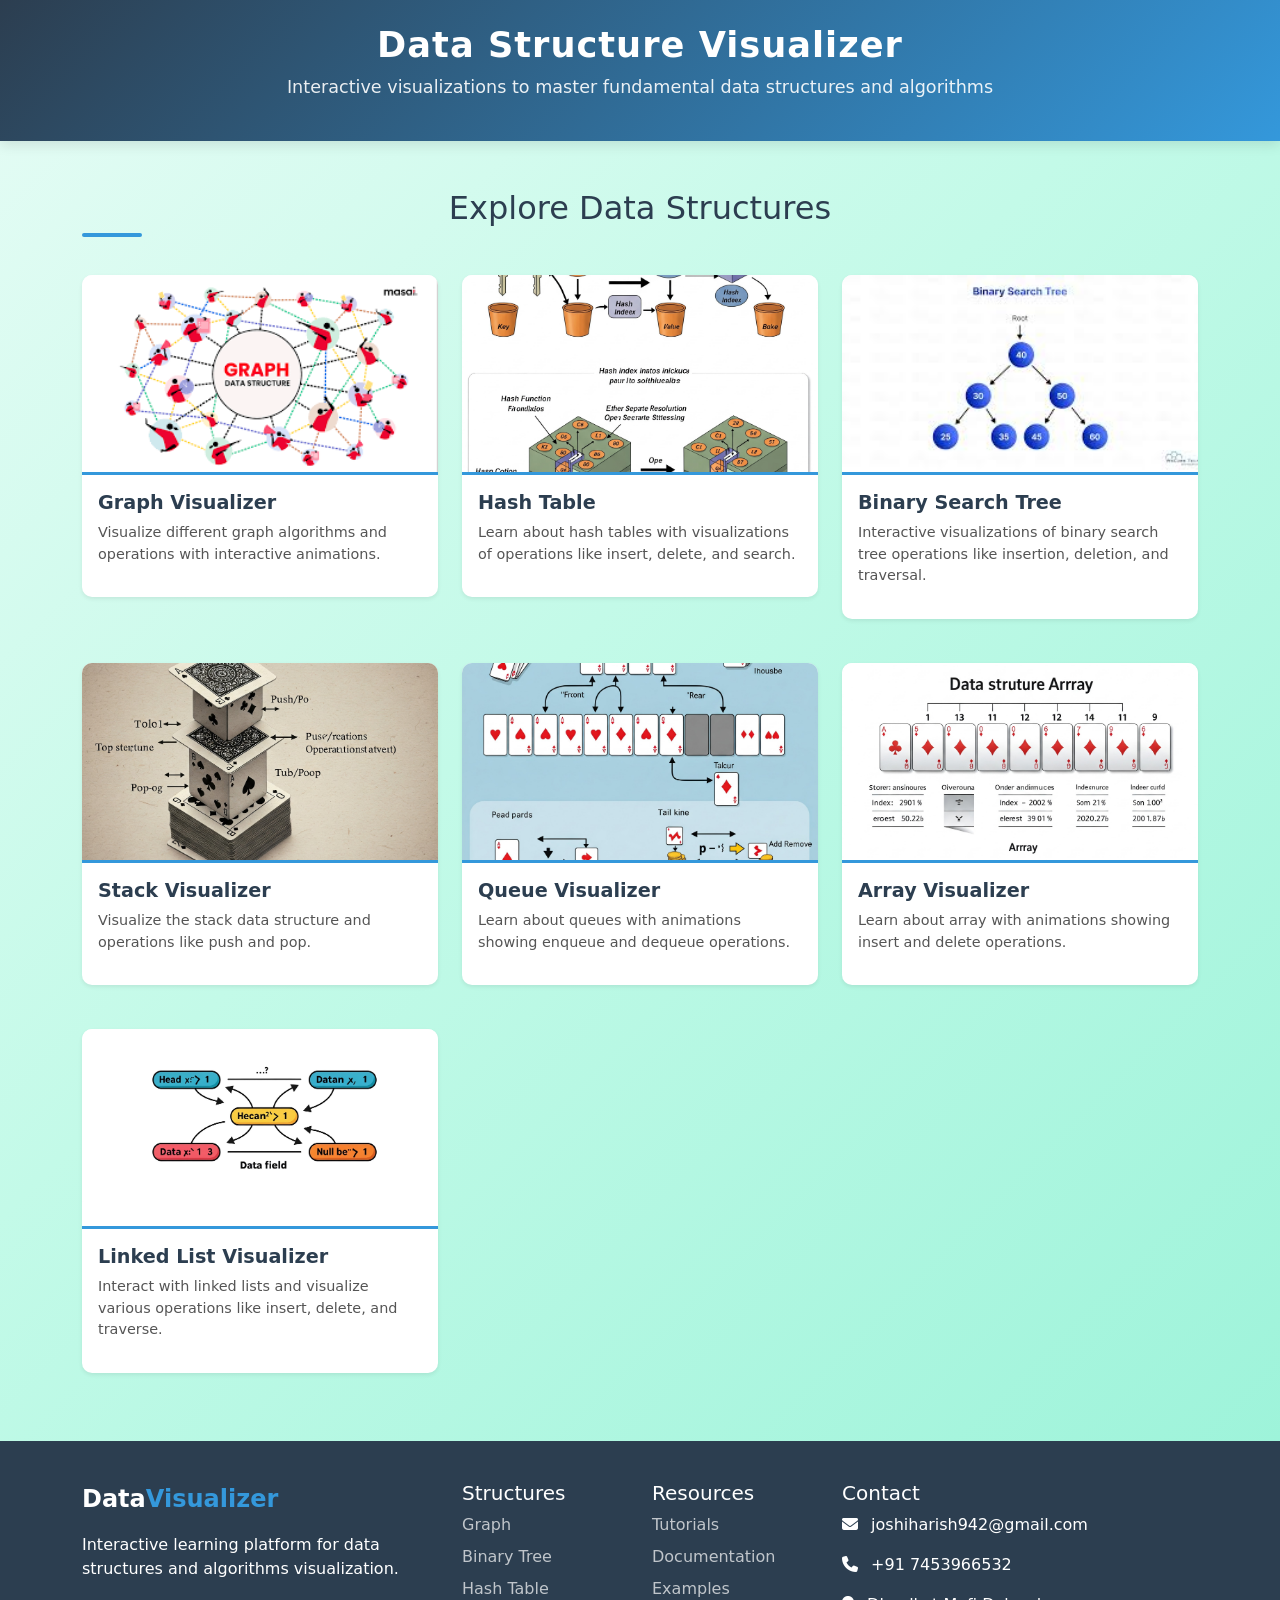
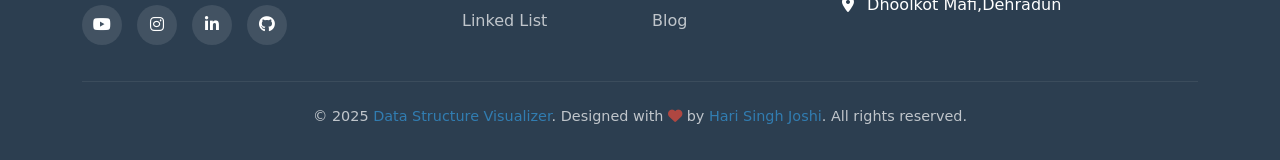
<file: index.html>
<!DOCTYPE html>
<html lang="en">
<head>
  <meta charset="UTF-8" />
  <link rel="icon" href="images/favicon.jpg" type="image/x-icon">
  <meta name="viewport" content="width=device-width, initial-scale=1" />
  <title>Data Structure Visualization</title>
  <link rel="icon" href="images/favicon.jpg" type="image/png">

  <link href="https://cdn.jsdelivr.net/npm/bootstrap@5.3.0/dist/css/bootstrap.min.css" rel="stylesheet" />
  <link rel="stylesheet" href="https://cdnjs.cloudflare.com/ajax/libs/font-awesome/6.4.0/css/all.min.css" />
  <link rel="stylesheet" href="css/styles.css"/>
</head>
<body>


<!-- Main Content -->
<main class="main-content">
  <div class="container">
    <h2 class="section-title text-center mb-5">Explore Data Structures</h2>
    <div class="row row-cols-1 row-cols-md-3 g-4">
      <!-- Card 1 -->
      <div class="col">
        <div class="card shadow-sm" onclick="window.location.href='dfs.html'">
          <img src="images/graph.png" class="card-img-top" alt="Graph Visualizer" />
          <div class="card-body">
            <h5 class="card-title">Graph Visualizer</h5>
            <p class="card-description">Visualize different graph algorithms and operations with interactive animations.</p>
          </div>
        </div>
      </div>
      <!-- Card 2 -->
      <div class="col">
        <div class="card shadow-sm" onclick="window.location.href='hashtable.html'">
          <img src="images/hashtable.jpeg" class="card-img-top" alt="Hash Table" />
          <div class="card-body">
            <h5 class="card-title">Hash Table</h5>
            <p class="card-description">Learn about hash tables with visualizations of operations like insert, delete, and search.</p>
          </div>
        </div>
      </div>
      <!-- Card 3 -->
      <div class="col">
        <div class="card shadow-sm" onclick="window.location.href='tree.html'">
          <img src="images/bst.jpeg" class="card-img-top" alt="Binary Search Tree" />
          <div class="card-body">
            <h5 class="card-title">Binary Search Tree</h5>
            <p class="card-description">Interactive visualizations of binary search tree operations like insertion, deletion, and traversal.</p>
          </div>
        </div>
      </div>
      <!-- Card 4 -->
      <div class="col">
        <div class="card shadow-sm" onclick="window.location.href='stack.html'">
          <img src="images/stack.jpeg" class="card-img-top" alt="Stack Visualizer" />
          <div class="card-body">
            <h5 class="card-title">Stack Visualizer</h5>
            <p class="card-description">Visualize the stack data structure and operations like push and pop.</p>
          </div>
        </div>
      </div>
      <!-- Card 5 -->
      <div class="col">
        <div class="card shadow-sm" onclick="window.location.href='queue.html'">
          <img src="images/queue.jpeg" class="card-img-top" alt="Queue Visualizer" />
          <div class="card-body">
            <h5 class="card-title">Queue Visualizer</h5>
            <p class="card-description">Learn about queues with animations showing enqueue and dequeue operations.</p>
          </div>
        </div>
      </div>

      <div class="col">
        <div class="card shadow-sm" onclick="window.location.href='array.html'">
          <img src="images/array.jpeg" class="card-img-top" alt="Queue Visualizer" />
          <div class="card-body">
            <h5 class="card-title">Array Visualizer</h5>
            <p class="card-description">Learn about array with animations showing insert and delete operations.</p>
          </div>
        </div>
      </div>
      <!-- Card 6 -->
      <div class="col">
        <div class="card shadow-sm" onclick="window.location.href='linkedlist.html'">
          <img src="images/linkedlist.jpeg" class="card-img-top" alt="Linked List" />
          <div class="card-body">
            <h5 class="card-title">Linked List Visualizer</h5>
            <p class="card-description">Interact with linked lists and visualize various operations like insert, delete, and traverse.</p>
          </div>
        </div>
      </div>
    </div>
  </div>
</main>



<script src="https://cdn.jsdelivr.net/npm/bootstrap@5.3.0/dist/js/bootstrap.bundle.min.js"></script>
<script>
  // Include header
  fetch('header.html')
    .then(response => response.text())
    .then(data => document.body.insertAdjacentHTML('afterbegin', data));
  
  // Include footer
  fetch('footer.html')
    .then(response => response.text())
    .then(data => document.body.insertAdjacentHTML('beforeend', data));
</script>
</body>
</html>
</file>
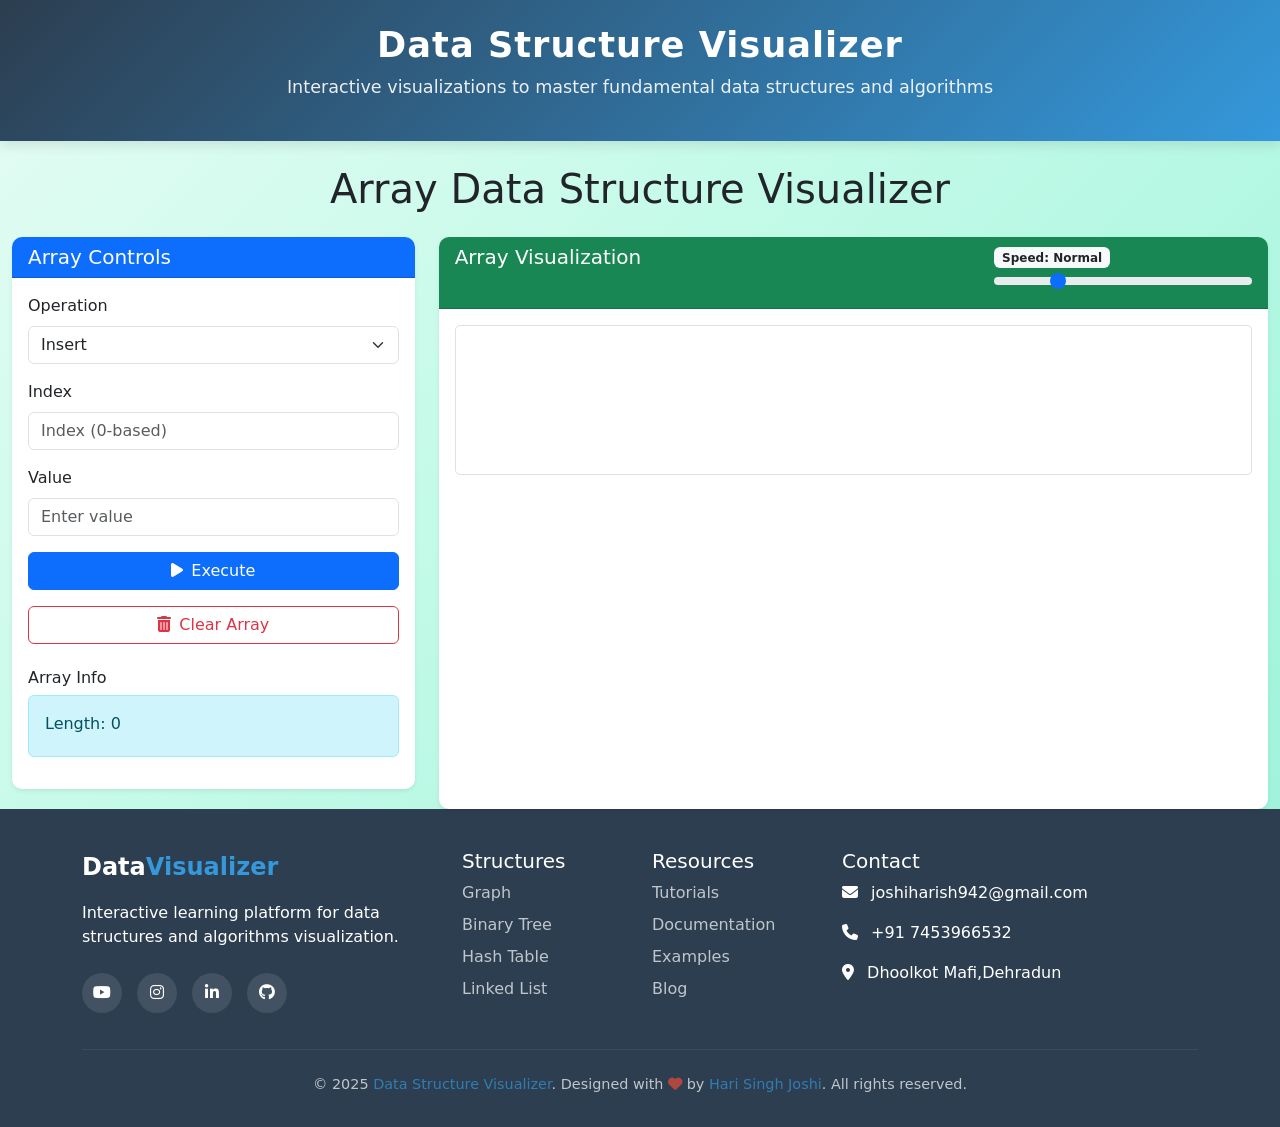
<file: array.html>
<!DOCTYPE html>
<html lang="en">
<head>
  <meta charset="UTF-8" />
  <meta name="viewport" content="width=device-width, initial-scale=1" />
  <title>Array Visualizer</title>
  <link rel="icon" href="images/favicon.jpg" type="image/png">
  <link href="https://cdn.jsdelivr.net/npm/bootstrap@5.3.0/dist/css/bootstrap.min.css" rel="stylesheet" />
  <link href="https://cdnjs.cloudflare.com/ajax/libs/font-awesome/6.4.0/css/all.min.css" rel="stylesheet" />
  <link rel="stylesheet" href="css/styles.css"/>
  <style>
    body {
      background-color: #f8f9fa;
    }

    .array-container {
      display: flex;
      gap: 10px;
      flex-wrap: nowrap;
      overflow-x: auto;
      padding: 20px;
      background-color: #fff;
      border-radius: 5px;
      border: 1px solid #dee2e6;
      height: 150px;
    }

    .array-cell {
      position: relative;
      width: 80px;
      height: 80px;
      background-color: #36b9cc;
      color: #fff;
      display: flex;
      justify-content: center;
      align-items: center;
      font-weight: bold;
      border-radius: 10px;
      transition: transform 0.3s ease;
    }

    .array-cell.removed {
      background-color: #e74a3b;
      animation: fadeOut 0.5s forwards;
    }

    .array-cell.updated {
      background-color: #f6c23e;
      animation: pulse 1.5s infinite;
    }

    @keyframes fadeOut {
      to {
        opacity: 0;
        transform: translateY(-30px);
      }
    }

    @keyframes pulse {
      0%, 100% { transform: scale(1); }
      50% { transform: scale(1.05); }
    }

    .cell-index {
      position: absolute;
      bottom: -20px;
      font-size: 12px;
      color: #6c757d;
    }

    .status-message {
      text-align: center;
      margin-top: 10px;
    }
  </style>
</head>
<body>
<div class="container-fluid">
  <h1 class="text-center my-4">Array Data Structure Visualizer</h1>
  <div class="row">
    <!-- Controls -->
    <div class="col-md-4">
      <div class="card shadow-sm">
        <div class="card-header bg-primary text-white">
          <h5 class="mb-0">Array Controls</h5>
        </div>
        <div class="card-body">
          <div class="mb-3">
            <label class="form-label">Operation</label>
            <select id="operation" class="form-select">
              <option value="insert">Insert</option>
              <option value="delete">Delete</option>
              <option value="update">Update</option>
            </select>
          </div>
          <div class="mb-3">
            <label class="form-label">Index</label>
            <input type="number" id="arrayIndex" class="form-control" placeholder="Index (0-based)" />
          </div>
          <div class="mb-3" id="valueInputGroup">
            <label class="form-label">Value</label>
            <input type="text" id="arrayValue" class="form-control" placeholder="Enter value" />
          </div>
          <button id="executeBtn" class="btn btn-primary w-100 mb-3">
            <i class="fas fa-play me-2"></i>Execute
          </button>
          <button id="clearBtn" class="btn btn-outline-danger w-100">
            <i class="fas fa-trash-alt me-2"></i>Clear Array
          </button>
          <div class="mt-4">
            <h6>Array Info</h6>
            <div class="alert alert-info">
              <p class="mb-1">Length: <span id="arrayLength">0</span></p>
            </div>
          </div>
        </div>
      </div>
    </div>

    <!-- Visualization -->
    <div class="col-md-8">
      <div class="card shadow-sm h-100">
        <div class="card-header bg-success text-white d-flex justify-content-between">
          <h5 class="mb-0">Array Visualization</h5>
          <div>
            <span class="badge bg-light text-dark me-2">
              Speed: <span id="speedLabel">Normal</span>
            </span>
            <input type="range" id="speedControl" min="50" max="2000" value="500" class="form-range" />
          </div>
        </div>
        <div class="card-body">
          <div class="array-container" id="arrayContainer"></div>
          <div class="status-message text-muted" id="statusMessage"></div>
        </div>
      </div>
    </div>
  </div>
</div>

<script>
  const arrayContainer = document.getElementById("arrayContainer");
  const operationSelect = document.getElementById("operation");
  const indexInput = document.getElementById("arrayIndex");
  const valueInput = document.getElementById("arrayValue");
  const executeBtn = document.getElementById("executeBtn");
  const clearBtn = document.getElementById("clearBtn");
  const arrayLengthEl = document.getElementById("arrayLength");
  const speedControl = document.getElementById("speedControl");
  const speedLabel = document.getElementById("speedLabel");
  const statusMessage = document.getElementById("statusMessage");

  let array = [];
  let animationSpeed = 500;

  speedControl.addEventListener("input", () => {
    animationSpeed = 2050 - speedControl.value;
    speedLabel.textContent = speedControl.value < 500 ? "Fast" : speedControl.value < 1500 ? "Normal" : "Slow";
  });

  executeBtn.addEventListener("click", async () => {
    const op = operationSelect.value;
    const index = parseInt(indexInput.value);
    const value = valueInput.value;

    if (isNaN(index) || index < 0 || index > array.length) return showStatus("Invalid index.");

    if (op === "insert") {
      if (value === "") return showStatus("Enter value to insert.");
      await insertAt(index, value);
    } else if (op === "delete") {
      await deleteAt(index);
    } else if (op === "update") {
      if (value === "") return showStatus("Enter value to update.");
      await updateAt(index, value);
    }
    updateInfo();
  });

  clearBtn.addEventListener("click", () => {
    array = [];
    arrayContainer.innerHTML = "";
    updateInfo();
    showStatus("Array cleared.");
  });

  async function insertAt(index, value) {
    array.splice(index, 0, value);
    renderArray();
    showStatus(`Inserted '${value}' at index ${index}`);
    await sleep(animationSpeed);
  }

  async function deleteAt(index) {
    if (index >= array.length) return showStatus("Index out of bounds.");
    const cells = arrayContainer.children;
    cells[index].classList.add("removed");
    await sleep(animationSpeed);
    array.splice(index, 1);
    renderArray();
    showStatus(`Deleted element at index ${index}`);
  }

  async function updateAt(index, value) {
    if (index >= array.length) return showStatus("Index out of bounds.");
    array[index] = value;
    renderArray();
    const cell = arrayContainer.children[index];
    cell.classList.add("updated");
    showStatus(`Updated index ${index} to '${value}'`);
    await sleep(animationSpeed);
    cell.classList.remove("updated");
  }

  function renderArray() {
    arrayContainer.innerHTML = "";
    array.forEach((val, idx) => {
      const cell = document.createElement("div");
      cell.className = "array-cell";
      cell.textContent = val;
      const indexLabel = document.createElement("div");
      indexLabel.className = "cell-index";
      indexLabel.textContent = idx;
      cell.appendChild(indexLabel);
      arrayContainer.appendChild(cell);
    });
  }

  function updateInfo() {
    arrayLengthEl.textContent = array.length;
  }

  function showStatus(msg) {
    statusMessage.textContent = msg;
  }

  function sleep(ms) {
    return new Promise(resolve => setTimeout(resolve, ms));
  }
</script>
<script>
  // Include header
  fetch('header.html')
    .then(response => response.text())
    .then(data => document.body.insertAdjacentHTML('afterbegin', data));
  
  // Include footer
  fetch('footer.html')
    .then(response => response.text())
    .then(data => document.body.insertAdjacentHTML('beforeend', data));
</script>
</body>
</html>
</file>
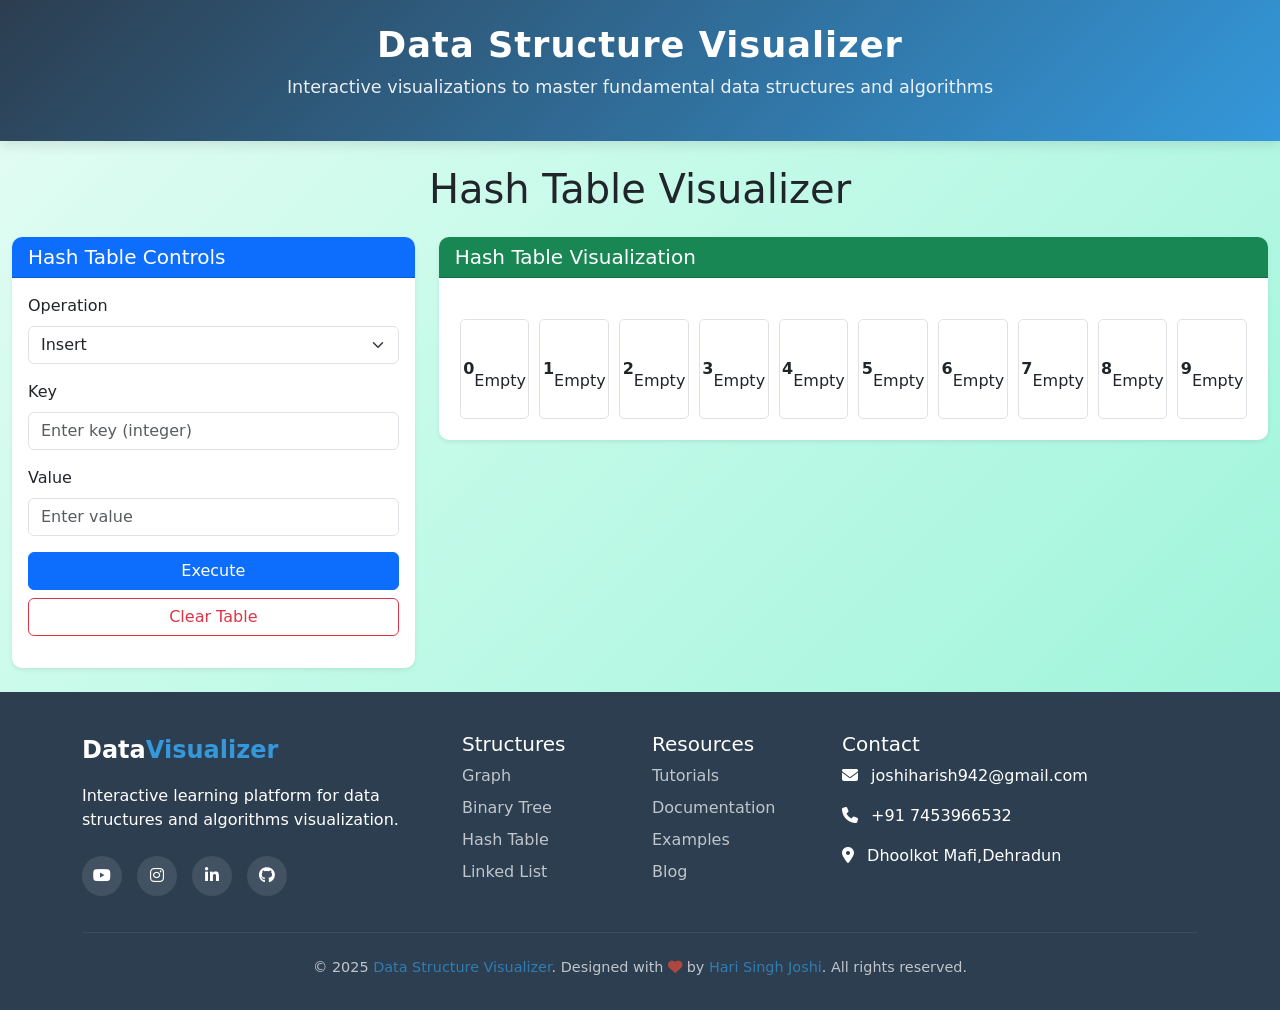
<file: hashtable.html>
<!DOCTYPE html>
<html lang="en">
<head>
  <meta charset="UTF-8" />
  <meta name="viewport" content="width=device-width, initial-scale=1" />
  <title>Hash Table Visualizer</title>
  <link rel="icon" href="images/favicon.jpg" type="image/png">
  <link href="https://cdn.jsdelivr.net/npm/bootstrap@5.3.0/dist/css/bootstrap.min.css" rel="stylesheet" />
  
  <style>
    body {
      background-color: #f8f9fa;
    }
    .hash-table-container {
      display: flex;
      justify-content: space-around;
      margin-top: 20px;
    }
    .hash-table-slot {
      width: 100px;
      height: 100px;
      border: 1px solid #dee2e6;
      border-radius: 5px;
      display: flex;
      justify-content: center;
      align-items: center;
      margin: 5px;
      background-color: #fff;
    }
    .highlighted {
      background-color: #f39c12 !important;
      border: 2px solid #e74c3c;
    }
  </style>
</head>
<body>
<div class="container-fluid">
  <h1 class="text-center my-4">Hash Table Visualizer</h1>
  <div class="row">
    <!-- Controls -->
    <div class="col-md-4">
      <div class="card shadow-sm mb-4">
        <div class="card-header bg-primary text-white">
          <h5 class="mb-0">Hash Table Controls</h5>
        </div>
        <div class="card-body">
          <div class="mb-3">
            <label class="form-label">Operation</label>
            <select id="operation" class="form-select">
              <option value="insert">Insert</option>
              <option value="delete">Delete</option>
              <option value="search">Search</option>
            </select>
          </div>
          <div class="mb-3">
            <label class="form-label">Key</label>
            <input type="text" id="key" class="form-control" placeholder="Enter key (integer)" />
          </div>
          <div class="mb-3">
            <label class="form-label">Value</label>
            <input type="text" id="value" class="form-control" placeholder="Enter value" />
          </div>
          <button id="executeBtn" class="btn btn-primary w-100 mb-2">Execute</button>
          <button id="clearBtn" class="btn btn-outline-danger w-100">Clear Table</button>
          <p id="statusMessage" class="text-muted mt-2"></p>
        </div>
      </div>
    </div>

    <!-- Hash Table Visualization -->
    <div class="col-md-8">
      <div class="card shadow-sm">
        <div class="card-header bg-success text-white">
          <h5 class="mb-0">Hash Table Visualization</h5>
        </div>
        <div class="card-body">
          <div class="hash-table-container" id="hashTableContainer">
            <!-- Hash table slots will be rendered here -->
          </div>
        </div>
      </div>
    </div>
  </div>
</div>

<script>
  // Hash Table setup
  const tableSize = 10;
  const table = new Array(tableSize).fill(null);
  
  const operation = document.getElementById("operation");
  const keyInput = document.getElementById("key");
  const valueInput = document.getElementById("value");
  const executeBtn = document.getElementById("executeBtn");
  const clearBtn = document.getElementById("clearBtn");
  const statusMessage = document.getElementById("statusMessage");
  const hashTableContainer = document.getElementById("hashTableContainer");

  // Simple hash function
  function hash(key) {
    return key % tableSize;
  }

  // Function to render the hash table
  function renderTable() {
    hashTableContainer.innerHTML = "";
    table.forEach((slot, index) => {
      const slotElement = document.createElement("div");
      slotElement.classList.add("hash-table-slot");
      if (slot !== null) {
        slotElement.innerHTML = `<strong>${index}</strong><br>${slot.key} : ${slot.value}`;
      } else {
        slotElement.innerHTML = `<strong>${index}</strong><br>Empty`;
      }
      hashTableContainer.appendChild(slotElement);
    });
  }

  // Function to insert a key-value pair into the hash table
  function insert(key, value) {
    const index = hash(key);
    if (table[index] !== null) {
      return showStatus(`Slot ${index} already filled. Collision detected.`);
    }
    table[index] = { key, value };
    renderTable();
    showStatus(`Inserted ${key} : ${value} at index ${index}`);
  }

  // Function to delete a key-value pair from the hash table
  function deleteKey(key) {
    const index = hash(key);
    if (table[index] === null) {
      return showStatus(`Key ${key} not found at index ${index}`);
    }
    table[index] = null;
    renderTable();
    showStatus(`Deleted key ${key} from index ${index}`);
  }

  // Function to search for a key in the hash table
  function search(key) {
    const index = hash(key);
    if (table[index] !== null && table[index].key === key) {
      return showStatus(`Found key ${key} with value ${table[index].value} at index ${index}`);
    } else {
      return showStatus(`Key ${key} not found.`);
    }
  }

  // Function to display status messages
  function showStatus(msg) {
    statusMessage.textContent = msg;
  }

  // Handle the execute button click
  executeBtn.addEventListener("click", () => {
    const key = parseInt(keyInput.value.trim());
    const value = valueInput.value.trim();

    if (isNaN(key)) {
      return showStatus("Please enter a valid key (integer).");
    }

    const op = operation.value;
    if (op === "insert") {
      if (!value) return showStatus("Please enter a value.");
      insert(key, value);
    } else if (op === "delete") {
      deleteKey(key);
    } else if (op === "search") {
      search(key);
    }
  });

  // Handle the clear button click
  clearBtn.addEventListener("click", () => {
    for (let i = 0; i < tableSize; i++) {
      table[i] = null;
    }
    renderTable();
    showStatus("Hash table cleared.");
  });

  // Initial render
  renderTable();
</script>
<script>
  // Include header
  fetch('header.html')
    .then(response => response.text())
    .then(data => document.body.insertAdjacentHTML('afterbegin', data));
  
  // Include footer
  fetch('footer.html')
    .then(response => response.text())
    .then(data => document.body.insertAdjacentHTML('beforeend', data));
</script>
</body>
</html>
</file>
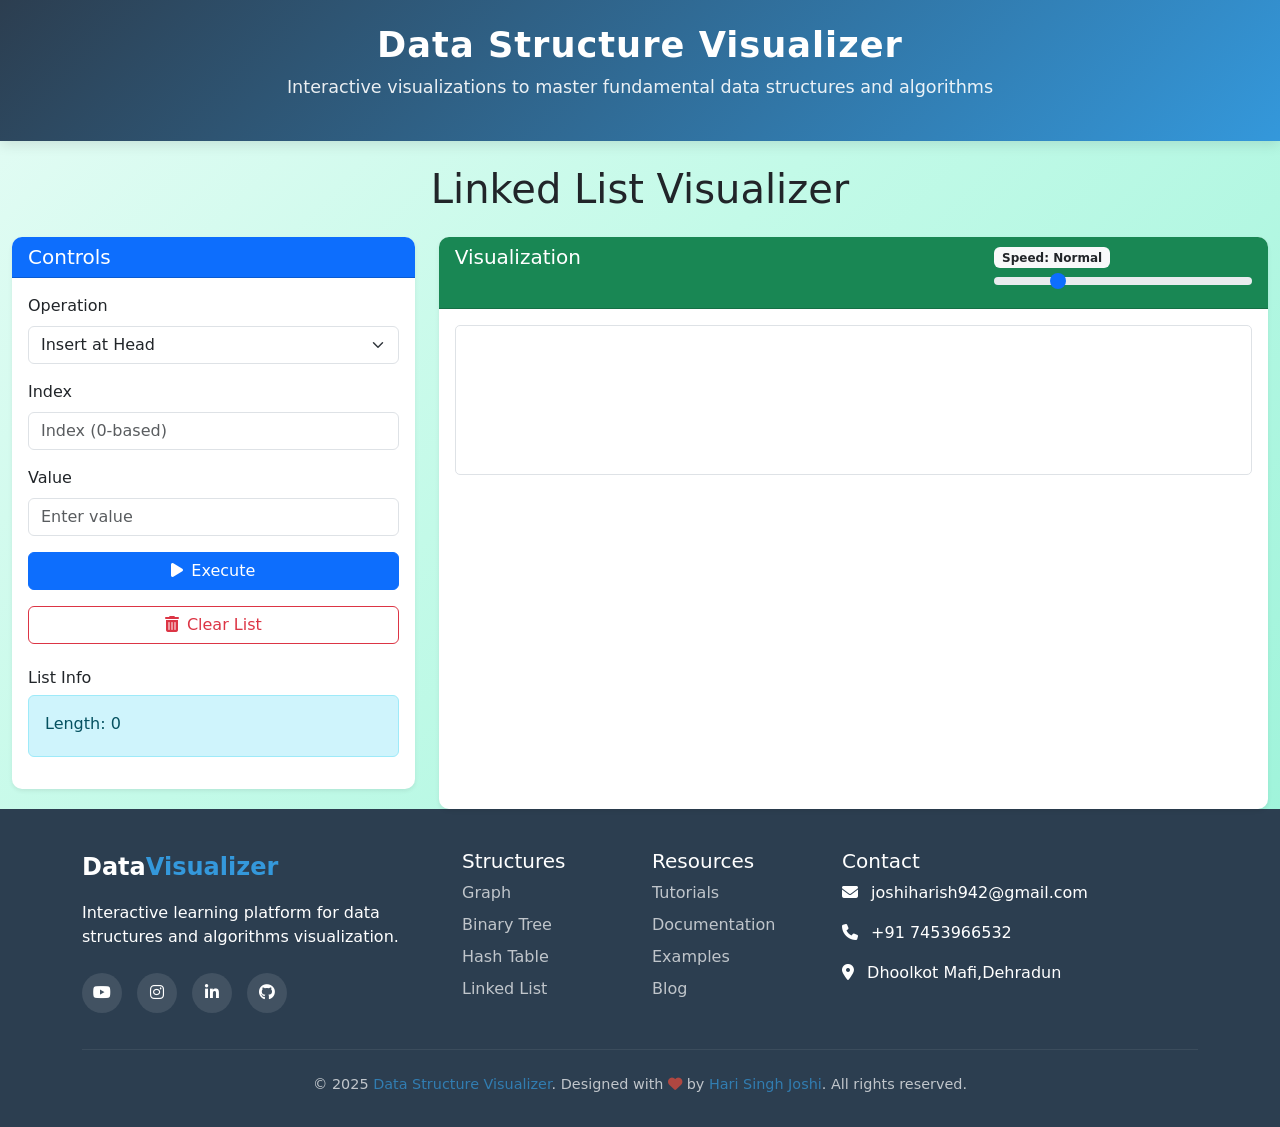
<file: linkedlist.html>
<!DOCTYPE html>
<html lang="en">
<head>
  <meta charset="UTF-8" />
  <meta name="viewport" content="width=device-width, initial-scale=1" />
  <title>Linked List Visualizer</title>
  <link rel="icon" href="images/favicon.jpg" type="image/png">
  <link href="https://cdn.jsdelivr.net/npm/bootstrap@5.3.0/dist/css/bootstrap.min.css" rel="stylesheet" />
  <link href="https://cdnjs.cloudflare.com/ajax/libs/font-awesome/6.4.0/css/all.min.css" rel="stylesheet" />
  <style>
    body {
      background-color: #f8f9fa;
    }

    .linkedlist-container {
      display: flex;
      gap: 20px;
      flex-wrap: nowrap;
      overflow-x: auto;
      padding: 20px;
      background-color: #fff;
      border: 1px solid #dee2e6;
      border-radius: 5px;
      height: 150px;
    }

    .node {
      display: flex;
      align-items: center;
      position: relative;
    }

    .node-box {
      width: 80px;
      height: 60px;
      background-color: #4e73df;
      color: white;
      display: flex;
      justify-content: center;
      align-items: center;
      font-weight: bold;
      border-radius: 10px;
      position: relative;
      transition: transform 0.3s ease;
    }

    .arrow {
      font-size: 24px;
      margin: 0 10px;
      color: #6c757d;
    }

    .node.updated {
      background-color: #f6c23e !important;
      animation: pulse 1.5s infinite;
    }

    .node.deleted .node-box {
      background-color: #e74a3b !important;
      animation: fadeOut 0.5s forwards;
    }

    @keyframes fadeOut {
      to {
        opacity: 0;
        transform: translateY(-30px);
      }
    }

    @keyframes pulse {
      0%, 100% { transform: scale(1); }
      50% { transform: scale(1.05); }
    }

    .status-message {
      text-align: center;
      margin-top: 10px;
    }
  </style>
</head>
<body>
<div class="container-fluid">
  <h1 class="text-center my-4">Linked List Visualizer</h1>
  <div class="row">
    <!-- Controls -->
    <div class="col-md-4">
      <div class="card shadow-sm">
        <div class="card-header bg-primary text-white">
          <h5 class="mb-0">Controls</h5>
        </div>
        <div class="card-body">
          <div class="mb-3">
            <label class="form-label">Operation</label>
            <select id="operation" class="form-select">
              <option value="insertHead">Insert at Head</option>
              <option value="insertTail">Insert at Tail</option>
              <option value="insertAt">Insert at Index</option>
              <option value="deleteHead">Delete Head</option>
              <option value="deleteTail">Delete Tail</option>
              <option value="deleteAt">Delete at Index</option>
            </select>
          </div>
          <div class="mb-3" id="indexInputGroup">
            <label class="form-label">Index</label>
            <input type="number" id="indexInput" class="form-control" placeholder="Index (0-based)" />
          </div>
          <div class="mb-3" id="valueInputGroup">
            <label class="form-label">Value</label>
            <input type="text" id="valueInput" class="form-control" placeholder="Enter value" />
          </div>
          <button id="executeBtn" class="btn btn-primary w-100 mb-3">
            <i class="fas fa-play me-2"></i>Execute
          </button>
          <button id="clearBtn" class="btn btn-outline-danger w-100">
            <i class="fas fa-trash-alt me-2"></i>Clear List
          </button>
          <div class="mt-4">
            <h6>List Info</h6>
            <div class="alert alert-info">
              <p class="mb-1">Length: <span id="listLength">0</span></p>
            </div>
          </div>
        </div>
      </div>
    </div>

    <!-- Visualization -->
    <div class="col-md-8">
      <div class="card shadow-sm h-100">
        <div class="card-header bg-success text-white d-flex justify-content-between">
          <h5 class="mb-0">Visualization</h5>
          <div>
            <span class="badge bg-light text-dark me-2">
              Speed: <span id="speedLabel">Normal</span>
            </span>
            <input type="range" id="speedControl" min="50" max="2000" value="500" class="form-range" />
          </div>
        </div>
        <div class="card-body">
          <div class="linkedlist-container" id="linkedListContainer"></div>
          <div class="status-message text-muted" id="statusMessage"></div>
        </div>
      </div>
    </div>
  </div>
</div>

<script>
  const container = document.getElementById("linkedListContainer");
  const operation = document.getElementById("operation");
  const indexInput = document.getElementById("indexInput");
  const valueInput = document.getElementById("valueInput");
  const executeBtn = document.getElementById("executeBtn");
  const clearBtn = document.getElementById("clearBtn");
  const speedControl = document.getElementById("speedControl");
  const speedLabel = document.getElementById("speedLabel");
  const statusMessage = document.getElementById("statusMessage");
  const listLengthEl = document.getElementById("listLength");

  let linkedList = [];
  let speed = 500;

  speedControl.addEventListener("input", () => {
    speed = 2050 - speedControl.value;
    speedLabel.textContent = speedControl.value < 500 ? "Fast" : speedControl.value < 1500 ? "Normal" : "Slow";
  });

  function sleep(ms) {
    return new Promise(resolve => setTimeout(resolve, ms));
  }

  function renderList() {
    container.innerHTML = "";
    linkedList.forEach((node, i) => {
      const nodeDiv = document.createElement("div");
      nodeDiv.className = "node";
      if (node.deleted) nodeDiv.classList.add("deleted");
      const box = document.createElement("div");
      box.className = "node-box";
      box.textContent = node.value;
      nodeDiv.appendChild(box);
      if (i < linkedList.length - 1) {
        const arrow = document.createElement("div");
        arrow.className = "arrow";
        arrow.innerHTML = "&rarr;";
        nodeDiv.appendChild(arrow);
      }
      container.appendChild(nodeDiv);
    });
  }

  function showStatus(msg) {
    statusMessage.textContent = msg;
  }

  function updateLength() {
    listLengthEl.textContent = linkedList.length;
  }

  async function executeOperation() {
    const op = operation.value;
    const index = parseInt(indexInput.value);
    const value = valueInput.value;

    if (["insertAt", "deleteAt"].includes(op) && (isNaN(index) || index < 0 || index > linkedList.length)) {
      return showStatus("Invalid index.");
    }

    if (op.startsWith("insert") && value === "") {
      return showStatus("Please enter a value.");
    }

    if (op === "insertHead") {
      linkedList.unshift({ value });
      showStatus(`Inserted '${value}' at head`);
    } else if (op === "insertTail") {
      linkedList.push({ value });
      showStatus(`Inserted '${value}' at tail`);
    } else if (op === "insertAt") {
      linkedList.splice(index, 0, { value });
      showStatus(`Inserted '${value}' at index ${index}`);
    } else if (op === "deleteHead") {
      if (linkedList.length) {
        linkedList[0].deleted = true;
        renderList();
        await sleep(speed);
        linkedList.shift();
        showStatus("Deleted head node");
      }
    } else if (op === "deleteTail") {
      if (linkedList.length) {
        linkedList[linkedList.length - 1].deleted = true;
        renderList();
        await sleep(speed);
        linkedList.pop();
        showStatus("Deleted tail node");
      }
    } else if (op === "deleteAt") {
      linkedList[index].deleted = true;
      renderList();
      await sleep(speed);
      linkedList.splice(index, 1);
      showStatus(`Deleted node at index ${index}`);
    }

    renderList();
    updateLength();
  }

  executeBtn.addEventListener("click", executeOperation);

  clearBtn.addEventListener("click", () => {
    linkedList = [];
    renderList();
    updateLength();
    showStatus("List cleared");
  });

  // Hide index input for head/tail operations
  operation.addEventListener("change", () => {
    const showIndex = ["insertAt", "deleteAt"].includes(operation.value);
    indexInput.parentElement.style.display = showIndex ? "block" : "none";
    valueInput.parentElement.style.display = operation.value.startsWith("delete") ? "none" : "block";
  });

  renderList();
</script>
<script>
  // Include header
  fetch('header.html')
    .then(response => response.text())
    .then(data => document.body.insertAdjacentHTML('afterbegin', data));
  
  // Include footer
  fetch('footer.html')
    .then(response => response.text())
    .then(data => document.body.insertAdjacentHTML('beforeend', data));
</script>
</body>
</html>
</file>
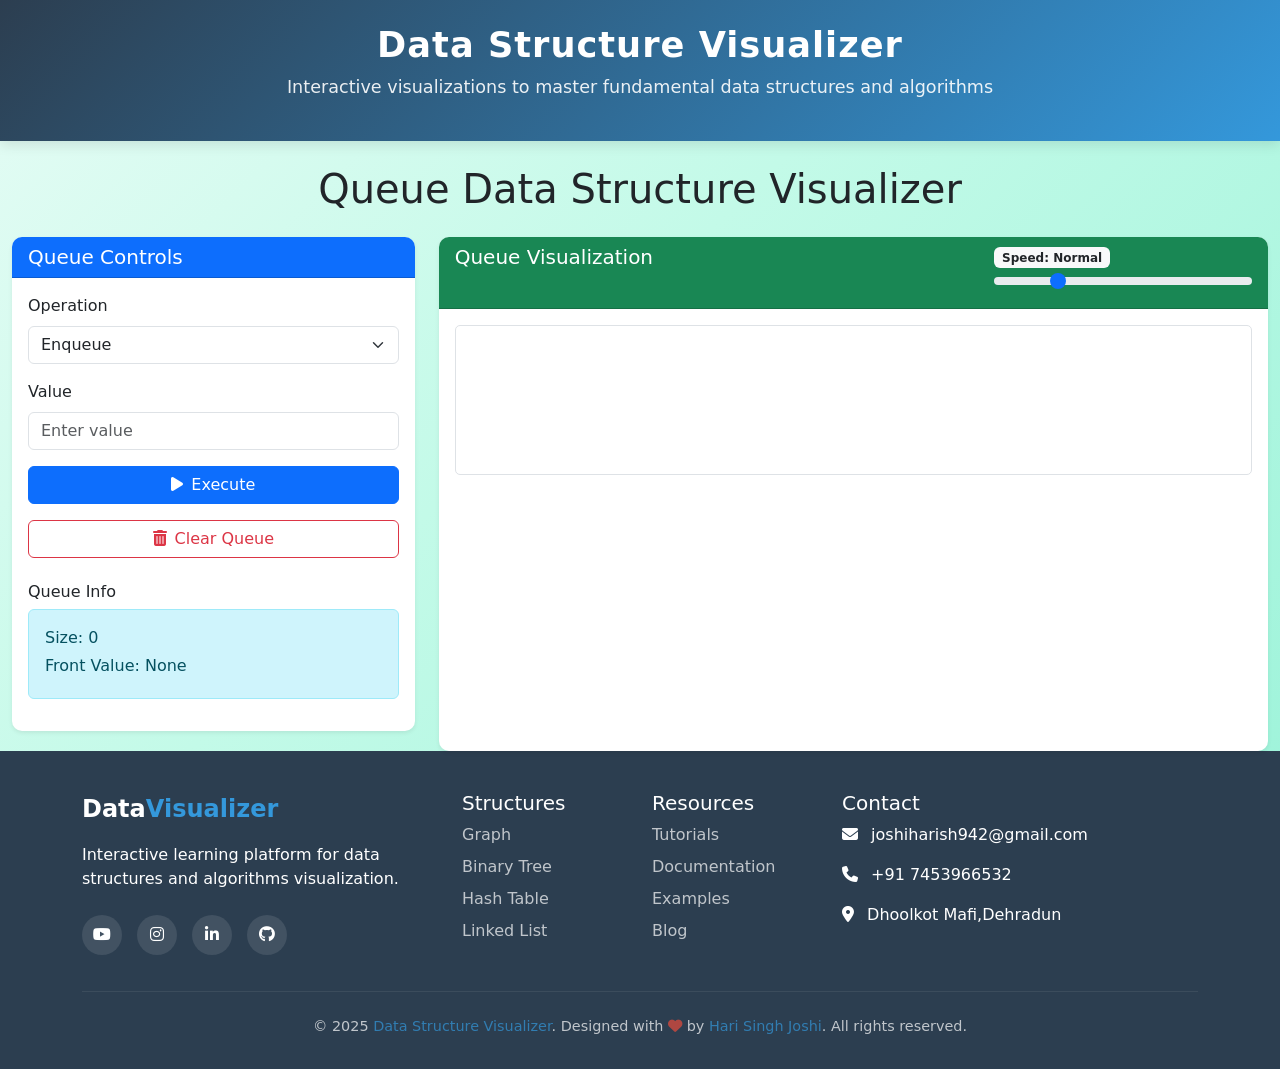
<file: queue.html>
<!DOCTYPE html>
<html lang="en">
<head>
  <meta charset="UTF-8" />
  <meta name="viewport" content="width=device-width, initial-scale=1" />
  <title>Queue Visualizer</title>
  <link rel="icon" href="images/favicon.jpg" type="image/png">
  <link href="https://cdn.jsdelivr.net/npm/bootstrap@5.3.0/dist/css/bootstrap.min.css" rel="stylesheet" />
  <link href="https://cdnjs.cloudflare.com/ajax/libs/font-awesome/6.4.0/css/all.min.css" rel="stylesheet" />
  <style>
    body {
      background-color: #f8f9fa;
    }

    .queue-container {
      border: 1px solid #dee2e6;
      border-radius: 5px;
      background-color: #fff;
      padding: 20px;
      display: flex;
      flex-wrap: nowrap;
      align-items: center;
      overflow-x: auto;
      height: 150px;
      white-space: nowrap;
    }

    .queue-node {
      height: 80px;
      width: 80px;
      background-color: #4e73df;
      color: white;
      display: flex;
      justify-content: center;
      align-items: center;
      font-weight: bold;
      border-radius: 10px;
      margin: 0 10px;
      transition: transform 0.3s ease;
    }

    .queue-node.removed {
      background-color: #e74a3b;
      animation: fadeOut 0.5s forwards;
    }

    .queue-node.peek {
      background-color: #f6c23e;
      animation: pulse 1.5s infinite;
    }

    @keyframes fadeOut {
      to {
        opacity: 0;
        transform: translateY(-30px);
      }
    }

    @keyframes pulse {
      0%, 100% { transform: scale(1); }
      50% { transform: scale(1.05); }
    }

    .status-message {
      margin-top: 10px;
      text-align: center;
    }
  </style>
</head>
<body>
<div class="container-fluid">
  <h1 class="text-center my-4">Queue Data Structure Visualizer</h1>
  <div class="row">
    <!-- Controls -->
    <div class="col-md-4">
      <div class="card shadow-sm">
        <div class="card-header bg-primary text-white">
          <h5 class="mb-0">Queue Controls</h5>
        </div>
        <div class="card-body">
          <div class="mb-3">
            <label class="form-label">Operation</label>
            <select id="operation" class="form-select">
              <option value="enqueue">Enqueue</option>
              <option value="dequeue">Dequeue</option>
              <option value="peek">Peek</option>
            </select>
          </div>
          <div class="mb-3" id="valueInputGroup">
            <label class="form-label">Value</label>
            <input type="number" id="queueValue" class="form-control" placeholder="Enter value" />
          </div>
          <button id="executeBtn" class="btn btn-primary w-100 mb-3">
            <i class="fas fa-play me-2"></i>Execute
          </button>
          <button id="clearBtn" class="btn btn-outline-danger w-100">
            <i class="fas fa-trash-alt me-2"></i>Clear Queue
          </button>
          <div class="mt-4">
            <h6>Queue Info</h6>
            <div class="alert alert-info">
              <p class="mb-1">Size: <span id="queueSize">0</span></p>
              <p class="mb-1">Front Value: <span id="queueFront">None</span></p>
            </div>
          </div>
        </div>
      </div>
    </div>

    <!-- Visualization -->
    <div class="col-md-8">
      <div class="card shadow-sm h-100">
        <div class="card-header bg-success text-white d-flex justify-content-between">
          <h5 class="mb-0">Queue Visualization</h5>
          <div>
            <span class="badge bg-light text-dark me-2">
              Speed: <span id="speedLabel">Normal</span>
            </span>
            <input type="range" id="speedControl" min="50" max="2000" value="500" class="form-range" />
          </div>
        </div>
        <div class="card-body">
          <div class="queue-container" id="queueContainer"></div>
          <div class="status-message text-muted" id="statusMessage"></div>
        </div>
      </div>
    </div>
  </div>
</div>

<script>
  const operationSelect = document.getElementById("operation");
  const valueInputGroup = document.getElementById("valueInputGroup");
  const queueValueInput = document.getElementById("queueValue");
  const executeBtn = document.getElementById("executeBtn");
  const clearBtn = document.getElementById("clearBtn");
  const queueContainer = document.getElementById("queueContainer");
  const queueSizeEl = document.getElementById("queueSize");
  const queueFrontEl = document.getElementById("queueFront");
  const speedControl = document.getElementById("speedControl");
  const speedLabel = document.getElementById("speedLabel");
  const statusMessage = document.getElementById("statusMessage");

  let queue = [];
  let animationSpeed = 500;

  operationSelect.addEventListener("change", () => {
    valueInputGroup.style.display = operationSelect.value === "enqueue" ? "block" : "none";
  });

  speedControl.addEventListener("input", () => {
    animationSpeed = 2050 - speedControl.value;
    speedLabel.textContent = speedControl.value < 500 ? "Fast" : speedControl.value < 1500 ? "Normal" : "Slow";
  });

  executeBtn.addEventListener("click", async () => {
    const op = operationSelect.value;
    if (op === "enqueue") {
      const value = queueValueInput.value;
      if (value === "") return showStatus("Enter a value to enqueue.");
      await enqueueNode(value);
    } else if (op === "dequeue") {
      await dequeueNode();
    } else if (op === "peek") {
      await peekNode();
    }
    updateQueueInfo();
  });

  clearBtn.addEventListener("click", () => {
    queue = [];
    queueContainer.innerHTML = "";
    updateQueueInfo();
    showStatus("Queue cleared.");
  });

  async function enqueueNode(value) {
    const node = document.createElement("div");
    node.className = "queue-node";
    node.textContent = value;
    queueContainer.appendChild(node);
    queue.push({ element: node, value });
    showStatus(`Enqueued ${value}`);
    await sleep(animationSpeed);
  }

  async function dequeueNode() {
    if (queue.length === 0) return showStatus("Queue is empty.");
    const node = queue.shift();
    node.element.classList.add("removed");
    await sleep(animationSpeed);
    node.element.remove();
    showStatus(`Dequeued ${node.value}`);
  }

  async function peekNode() {
    if (queue.length === 0) return showStatus("Queue is empty.");
    const node = queue[0];
    node.element.classList.add("peek");
    showStatus(`Front value is ${node.value}`);
    await sleep(animationSpeed);
    node.element.classList.remove("peek");
  }

  function updateQueueInfo() {
    queueSizeEl.textContent = queue.length;
    queueFrontEl.textContent = queue.length > 0 ? queue[0].value : "None";
  }

  function showStatus(msg) {
    statusMessage.textContent = msg;
  }

  function sleep(ms) {
    return new Promise(resolve => setTimeout(resolve, ms));
  }
</script>
<script>
  // Include header
  fetch('header.html')
    .then(response => response.text())
    .then(data => document.body.insertAdjacentHTML('afterbegin', data));
  
  // Include footer
  fetch('footer.html')
    .then(response => response.text())
    .then(data => document.body.insertAdjacentHTML('beforeend', data));
</script>
</body>
</html>
</file>
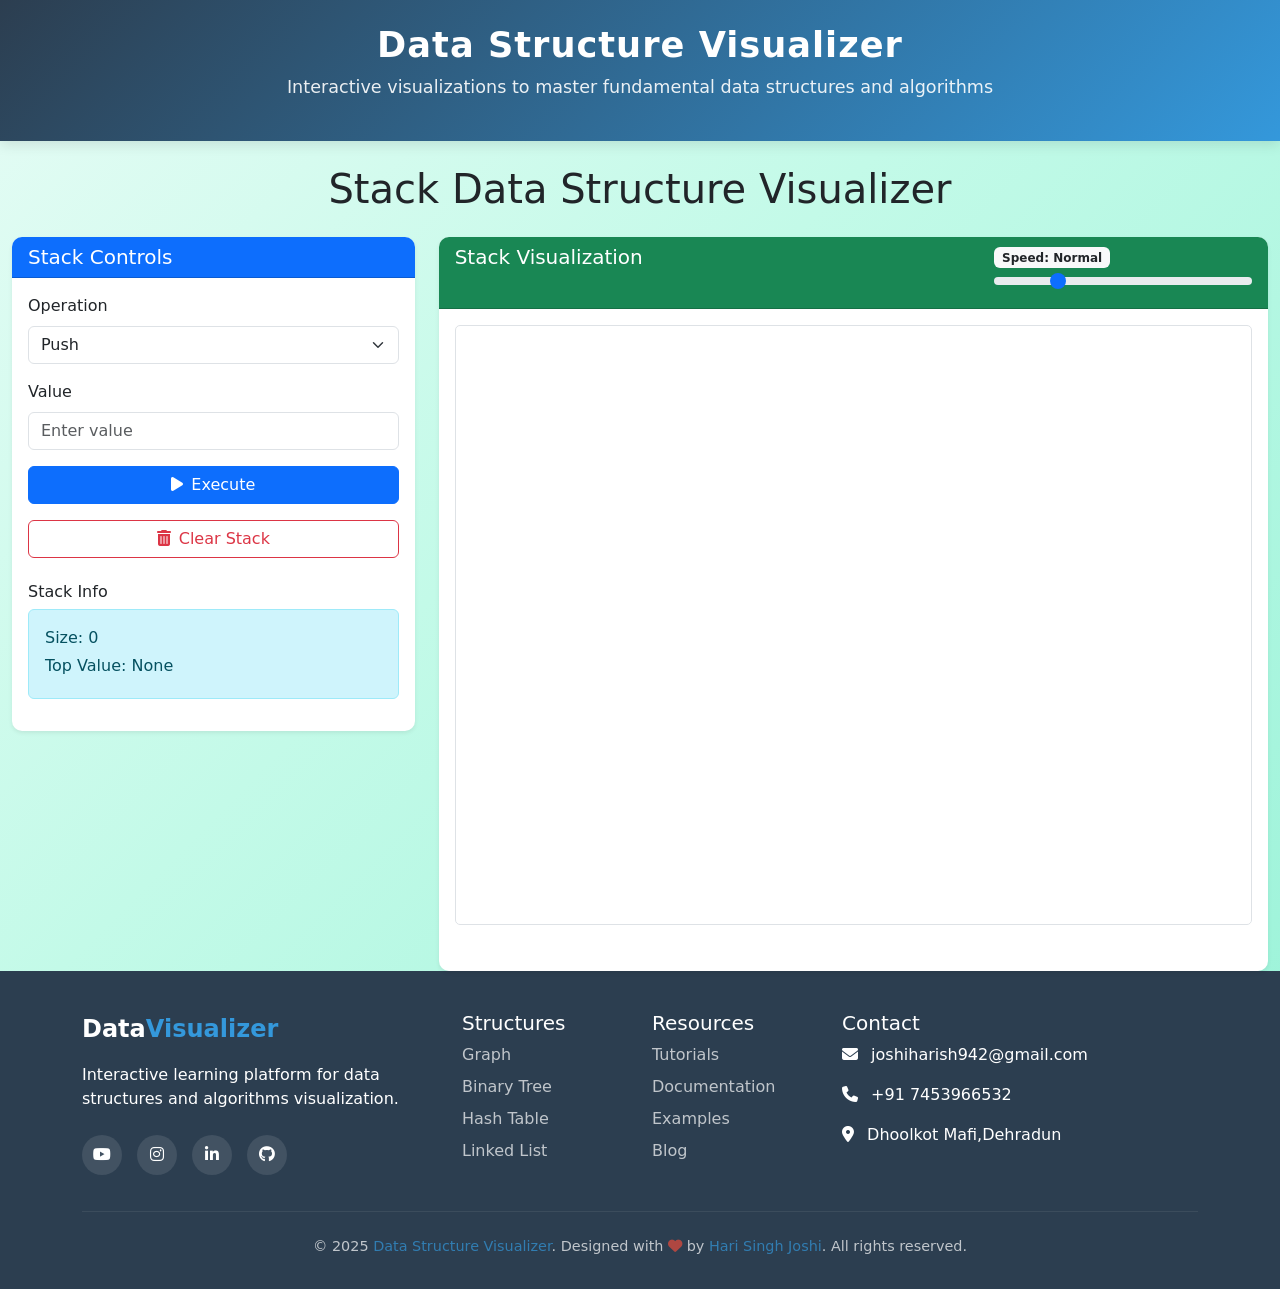
<file: stack.html>
<!DOCTYPE html>
<html lang="en">
<head>
    <meta charset="UTF-8">
    <meta name="viewport" content="width=device-width, initial-scale=1.0">
    <title>Stack Visualizer</title>
    <link rel="icon" href="images/favicon.jpg" type="image/png">
    <link href="https://cdn.jsdelivr.net/npm/bootstrap@5.3.0/dist/css/bootstrap.min.css" rel="stylesheet">
    <link rel="stylesheet" href="https://cdnjs.cloudflare.com/ajax/libs/font-awesome/6.4.0/css/all.min.css">
    <style>
        body {
            background-color: #f8f9fa;
            font-family: 'Segoe UI', Tahoma, Geneva, Verdana, sans-serif;
        }
        .stack-container {
            height: 600px;
            border: 1px solid #dee2e6;
            border-radius: 5px;
            background-color: #fff;
            position: relative;
            padding: 20px;
            display: flex;
            flex-direction: column-reverse;
            align-items: center;
            overflow-y: auto;
        }
        .stack-node {
            width: 80%;
            max-width: 150px;
            height: 50px;
            background-color: #4e73df;
            color: white;
            display: flex;
            align-items: center;
            justify-content: center;
            font-weight: bold;
            border-radius: 8px;
            margin: 10px 0;
            transition: transform 0.3s ease;
        }
        .stack-node.peek {
            background-color: #f6c23e;
            animation: pulse 1.5s infinite;
        }
        .stack-node.removed {
            background-color: #e74a3b;
            animation: fadeOut 0.5s forwards;
        }
        @keyframes fadeOut {
            to {
                opacity: 0;
                transform: translateY(-30px);
            }
        }
        @keyframes pulse {
            0%, 100% { transform: scale(1); }
            50% { transform: scale(1.05); }
        }
        .status-message {
            margin-top: 10px;
            text-align: center;
        }
    </style>
</head>
<body>
<div class="container-fluid">
    <h1 class="text-center my-4">Stack Data Structure Visualizer</h1>
    <div class="row">
        <!-- Controls -->
        <div class="col-md-4">
            <div class="card shadow-sm">
                <div class="card-header bg-primary text-white">
                    <h5 class="mb-0">Stack Controls</h5>
                </div>
                <div class="card-body">
                    <div class="mb-3">
                        <label class="form-label">Operation</label>
                        <select id="operation" class="form-select">
                            <option value="push">Push</option>
                            <option value="pop">Pop</option>
                            <option value="peek">Peek</option>
                        </select>
                    </div>
                    <div class="mb-3" id="valueInputGroup">
                        <label class="form-label">Value</label>
                        <input type="number" id="stackValue" class="form-control" placeholder="Enter value">
                    </div>
                    <button id="executeBtn" class="btn btn-primary w-100 mb-3">
                        <i class="fas fa-play me-2"></i>Execute
                    </button>
                    <button id="clearBtn" class="btn btn-outline-danger w-100">
                        <i class="fas fa-trash-alt me-2"></i>Clear Stack
                    </button>
                    <div class="mt-4">
                        <h6>Stack Info</h6>
                        <div class="alert alert-info">
                            <p class="mb-1">Size: <span id="stackSize">0</span></p>
                            <p class="mb-1">Top Value: <span id="stackTop">None</span></p>
                        </div>
                    </div>
                </div>
            </div>
        </div>

        <!-- Visualization -->
        <div class="col-md-8">
            <div class="card shadow-sm h-100">
                <div class="card-header bg-success text-white d-flex justify-content-between">
                    <h5 class="mb-0">Stack Visualization</h5>
                    <div>
                        <span class="badge bg-light text-dark me-2">
                            Speed: <span id="speedLabel">Normal</span>
                        </span>
                        <input type="range" id="speedControl" min="50" max="2000" value="500" class="form-range">
                    </div>
                </div>
                <div class="card-body">
                    <div class="stack-container" id="stackContainer"></div>
                    <div class="status-message text-muted" id="statusMessage"></div>
                </div>
            </div>
        </div>
    </div>
</div>

<script>
    const operationSelect = document.getElementById('operation');
    const valueInputGroup = document.getElementById('valueInputGroup');
    const stackValueInput = document.getElementById('stackValue');
    const executeBtn = document.getElementById('executeBtn');
    const clearBtn = document.getElementById('clearBtn');
    const stackContainer = document.getElementById('stackContainer');
    const stackSizeEl = document.getElementById('stackSize');
    const stackTopEl = document.getElementById('stackTop');
    const speedControl = document.getElementById('speedControl');
    const speedLabel = document.getElementById('speedLabel');
    const statusMessage = document.getElementById('statusMessage');

    let stack = [];
    let animationSpeed = 500;

    operationSelect.addEventListener('change', () => {
        valueInputGroup.style.display = operationSelect.value === 'push' ? 'block' : 'none';
    });

    speedControl.addEventListener('input', () => {
        animationSpeed = 2050 - speedControl.value;
        speedLabel.textContent = speedControl.value < 500 ? 'Fast' : (speedControl.value < 1500 ? 'Normal' : 'Slow');
    });

    executeBtn.addEventListener('click', async () => {
        const operation = operationSelect.value;
        if (operation === 'push') {
            const value = stackValueInput.value;
            if (value === '') return showStatus('Enter a value to push.');
            await pushNode(value);
        } else if (operation === 'pop') {
            await popNode();
        } else if (operation === 'peek') {
            await peekNode();
        }
        updateStackInfo();
    });

    clearBtn.addEventListener('click', () => {
        stack = [];
        stackContainer.innerHTML = '';
        updateStackInfo();
        showStatus('Stack cleared.');
    });

    async function pushNode(value) {
        const node = document.createElement('div');
        node.className = 'stack-node';
        node.textContent = value;
        stackContainer.appendChild(node);
        stack.push({ element: node, value: value });
        showStatus(`Pushed ${value}`);
        await sleep(animationSpeed);
    }

    async function popNode() {
        if (stack.length === 0) {
            showStatus('Stack is empty.');
            return;
        }
        const node = stack.pop();
        node.element.classList.add('removed');
        await sleep(animationSpeed);
        node.element.remove();
        showStatus(`Popped ${node.value}`);
    }

    async function peekNode() {
        if (stack.length === 0) {
            showStatus('Stack is empty.');
            return;
        }
        const top = stack[stack.length - 1];
        top.element.classList.add('peek');
        showStatus(`Top value is ${top.value}`);
        await sleep(animationSpeed);
        top.element.classList.remove('peek');
    }

    function updateStackInfo() {
        stackSizeEl.textContent = stack.length;
        stackTopEl.textContent = stack.length > 0 ? stack[stack.length - 1].value : 'None';
    }

    function showStatus(message) {
        statusMessage.textContent = message;
    }

    function sleep(ms) {
        return new Promise(resolve => setTimeout(resolve, ms));
    }
</script>
<script>
    // Include header
    fetch('header.html')
      .then(response => response.text())
      .then(data => document.body.insertAdjacentHTML('afterbegin', data));
    
    // Include footer
    fetch('footer.html')
      .then(response => response.text())
      .then(data => document.body.insertAdjacentHTML('beforeend', data));
  </script>
</body>
</html>
</file>
<file: css/styles.css>
:root {
    --primary-color: #3498db;
    --secondary-color: #2c3e50;
    --accent-color: #e74c3c;
  }
  
  body {
      background: linear-gradient(135deg, 
    #e6fcf5 0%, 
    #c3fae8 40%, 
    #96f2d7 100%);
    display: flex;
    flex-direction: column;
    min-height: 100vh;
  }
  
  /* Header Styles */
  .main-header {
    background: linear-gradient(135deg, var(--secondary-color), var(--primary-color));
    color: white;
    padding: 1.5rem 0;
    box-shadow: 0 4px 12px rgba(0, 0, 0, 0.1);
  }
  
  .header-title {
    font-size: 2.2rem;
    font-weight: 700;
    letter-spacing: 1px;
    margin-bottom: 0.5rem;
  }
  
  .header-subtitle {
    font-size: 1.1rem;
    opacity: 0.9;
  }
  
  /* Card Styles */
  .card-img-top {
    height: 200px;
    object-fit: cover;
    border-bottom: 3px solid var(--primary-color);
  }
  
  .card {
    cursor: pointer;
    transition: all 0.3s ease;
    border: none;
    border-radius: 10px;
    overflow: hidden;
    margin-bottom: 20px;
  }
  
  .card:hover {
    transform: translateY(-10px);
    box-shadow: 0 10px 20px rgba(0, 0, 0, 0.15);
  }
  
  .card-title {
    font-weight: bold;
    font-size: 1.2rem;
    color: var(--secondary-color);
  }
  
  .card-description {
    font-size: 0.9rem;
    color: #555;
  }
  
  /* Footer Styles */
  .main-footer {
    background: var(--secondary-color);
    color: white;
    padding: 2.5rem 0 1rem;
    margin-top: auto;
  }
  
  .footer-brand {
    font-size: 1.5rem;
    font-weight: 700;
    margin-bottom: 1rem;
    color: white;
  }
  
  .footer-brand span {
    color: var(--primary-color);
  }
  
  .footer-links {
    list-style: none;
    padding: 0;
  }
  
  .footer-links li {
    margin-bottom: 0.5rem;
  }
  
  .footer-links a {
    color: rgba(255, 255, 255, 0.7);
    text-decoration: none;
    transition: color 0.3s;
  }
  
  .footer-links a:hover {
    color: white;
  }
  
  .social-icons {
    margin-top: 1.5rem;
  }
  
  .social-icons a {
    display: inline-block;
    width: 40px;
    height: 40px;
    background: rgba(255, 255, 255, 0.1);
    color: white;
    border-radius: 50%;
    text-align: center;
    line-height: 40px;
    margin-right: 10px;
    transition: all 0.3s;
  }
  
  .social-icons a:hover {
    background: var(--primary-color);
    transform: translateY(-3px);
  }
  
  .copyright {
    border-top: 1px solid rgba(255, 255, 255, 0.1);
    padding-top: 1.5rem;
    margin-top: 2rem;
    text-align: center;
    font-size: 0.9rem;
    opacity: 0.7;
  }
  
  .copyright a {
    color: var(--primary-color);
    text-decoration: none;
  }
  
  .copyright a:hover {
    text-decoration: underline;
  }
  
  /* Content Styles */
  .main-content {
    padding: 3rem 0;
    flex: 1;
  }
  
  .section-title {
    position: relative;
    margin-bottom: 2.5rem;
    color: var(--secondary-color);
  }
  
  .section-title:after {
    content: '';
    position: absolute;
    left: 0;
    bottom: -10px;
    width: 60px;
    height: 4px;
    background: var(--primary-color);
    border-radius: 2px;
  }
</file>
